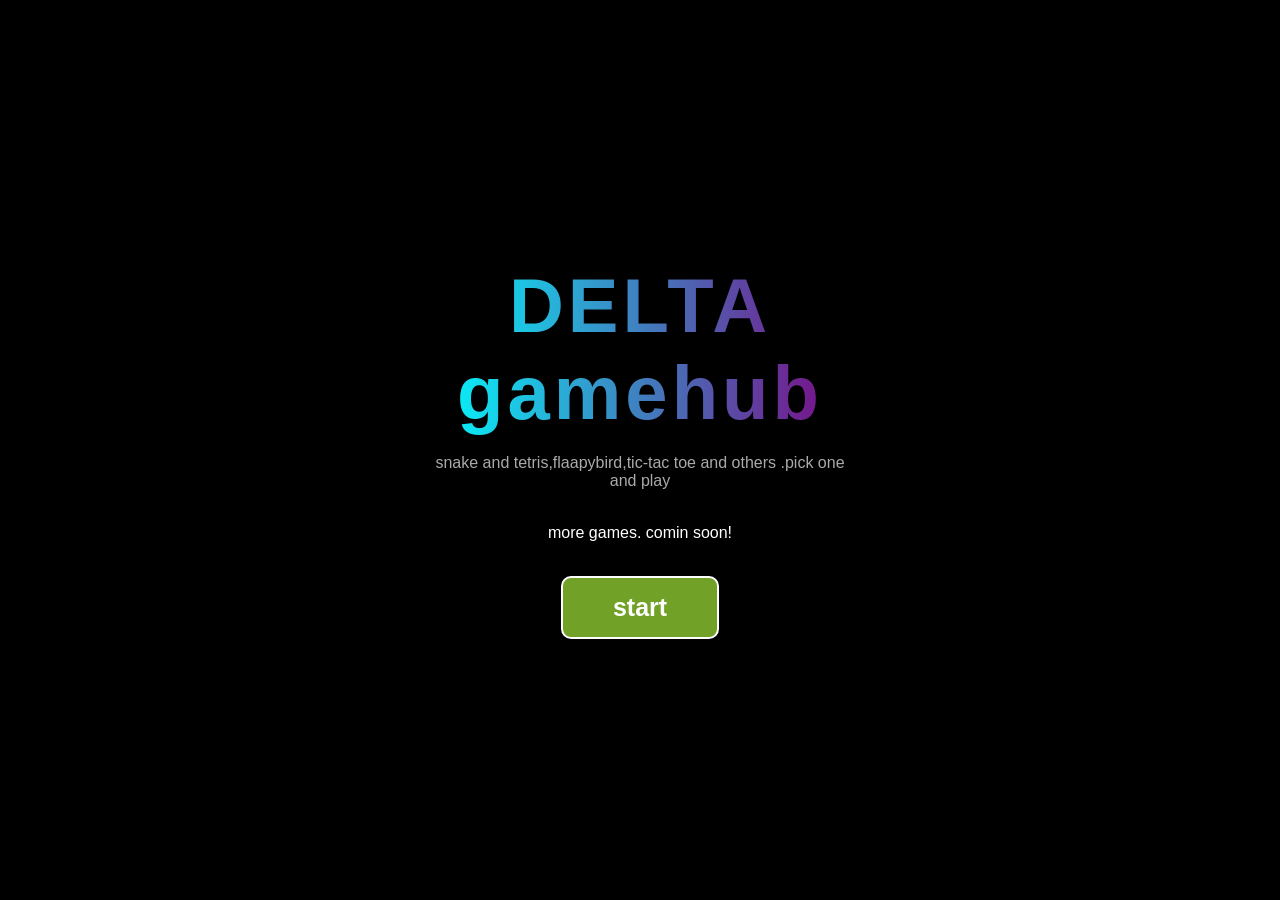
<file: index.html>
<!DOCTYPE html>
<html>
    <head>
        <meta charset="utf-8">
        <meta name="viewport" content="width=device-width,initial-scale=1">
        <link rel="stylesheet" href="Hub.css">
        <title>DELTA game hub</title>
    </head>
    <body>
        <section id="landing" class="screen">
            <h1>DELTA gamehub</h1>
            <p class="tagline"> snake and tetris,flaapybird,tic-tac toe and others .pick one and play</p>
            <p>more games. comin soon!</p>
            <button id="startBtn" class="primary big">start</button>
        </section>

        <section id="games" class="screen" hidden>
            <h2>choose a game</h2>
            <div class="cards">
                <button class="card" data-game="snake"><span class="icon">&#128013;</span>snake</button>
                <button class="card" data-game="tetris"><span class="icon">&#129521;</span>tetris</button>
                <button class="card" data-game="flappy"><span class="icon">&#128038;</span>flappy bird</button>
                <button class="card" data-game="tic"><span class="icon">&#10060;</span>tic-tac toe</button>
                <button class="card" data-game="connect4"><span class="icon">&#128308;</span>connect 4</button>
            </div>
            <button id="backToLanding" class="link">&larr;back</button>
        </section>
        <section id="menu" class="screen" hidden>
            <h2 id="menuTitle"></h2>
            <div class="options">
                <button data-action="level">level</button>
                <button data-action="play" class="primary">play</button>
                <button data-action="score">Highscore</button>
                <button data-action="help">help</button>
            </div>
            <P id="levelInfo" class="tagline"></P>
            <div id="panel-level" class="panel" hidden>
                <p>pick a level:</p>
                <div id="levelButtons"></div>
            </div>
            <div id="panel-score" class="panel" hidden>
            <ul id="scoreList"></ul>
            <p class="note">
                Highscores are saved only on the browser caache only so they are not permanent.
                if u clear teh broweser data or u opened it in a private window say good bye to your highscores.
            </p></div>

            <div id="panel-help" class="panel"  hidden>
                <div id="helpText"></div>
            </div>
            <button id="backToGames" class="link">&larr;Games</button>
        </section>
        <script src="shared.js"></script>
        <script src="Hub.js"></script>
    </body>
</html>
</file>
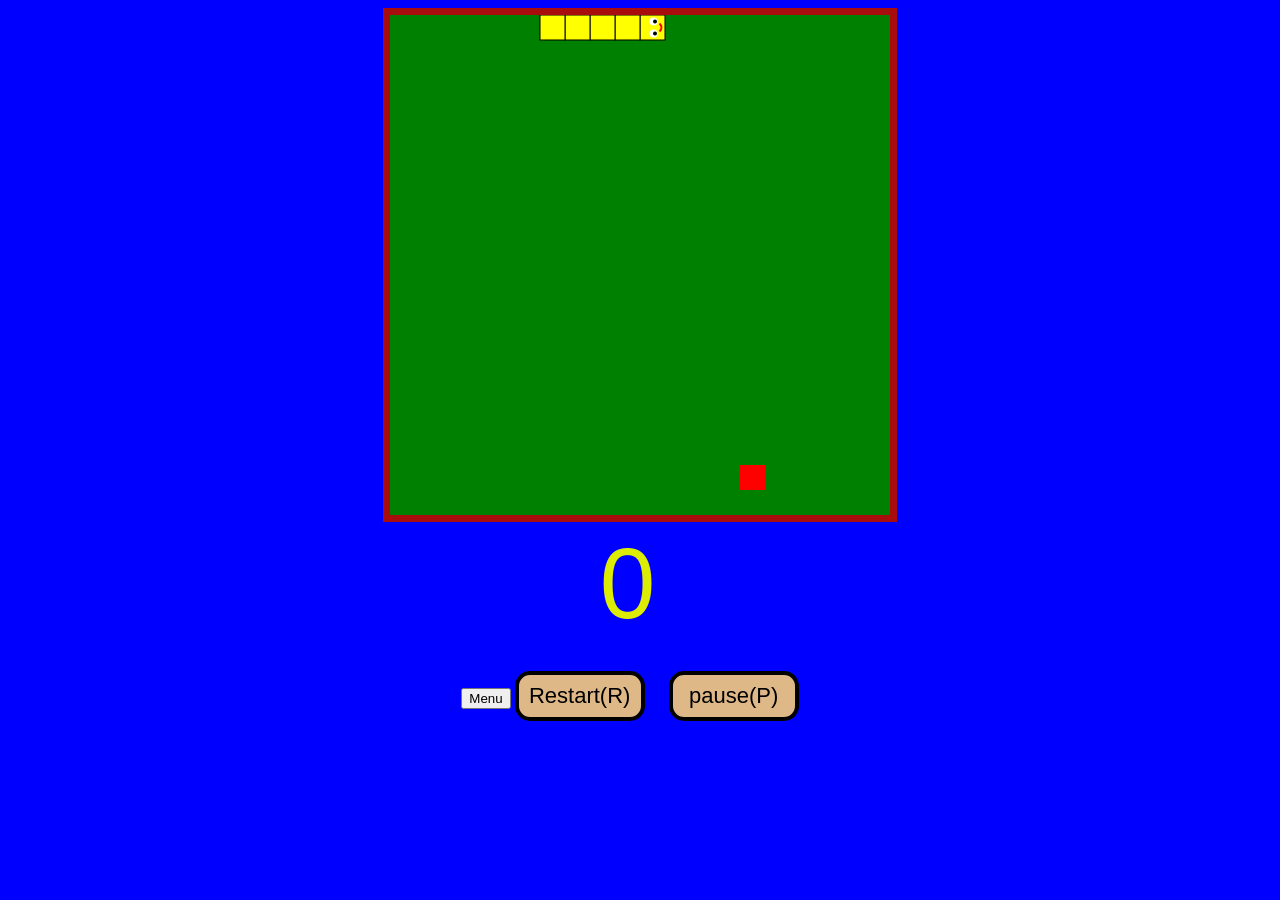
<file: snake.html>
<!DOCTYPE html>
<html lang="en">
    <head>
        <meta name="viewport" content="width=device-width,initial-scale=1">
        <link rel="stylesheet" href="snake.css">
        <title>
             snake
        </title>
    </head>
    <body>
        <div id="gameContainer">
            <canvas id="gameboard" width="500" height="500" ></canvas>
                <div id="score">0</div>
                <button onclick="location.href='index.html#snake'">Menu</button>
                <button id="resetsc"> Restart(R) </button>
                <button id="pausebtn">pause(P)</button>
                <div id="dpad">
                    <button class="dir" data-key="38">▲ </button>
                    <button class="dir" data-key="37">◀</button>
                    <button class="dir" data-key="40">▼</button>
                    <button class="dir" data-key="39">▶</button>
                </div>
        </div> 
        <script src="shared.js"></script>
        <script src="snake.js"></script>
    </body>
</html>
</file>
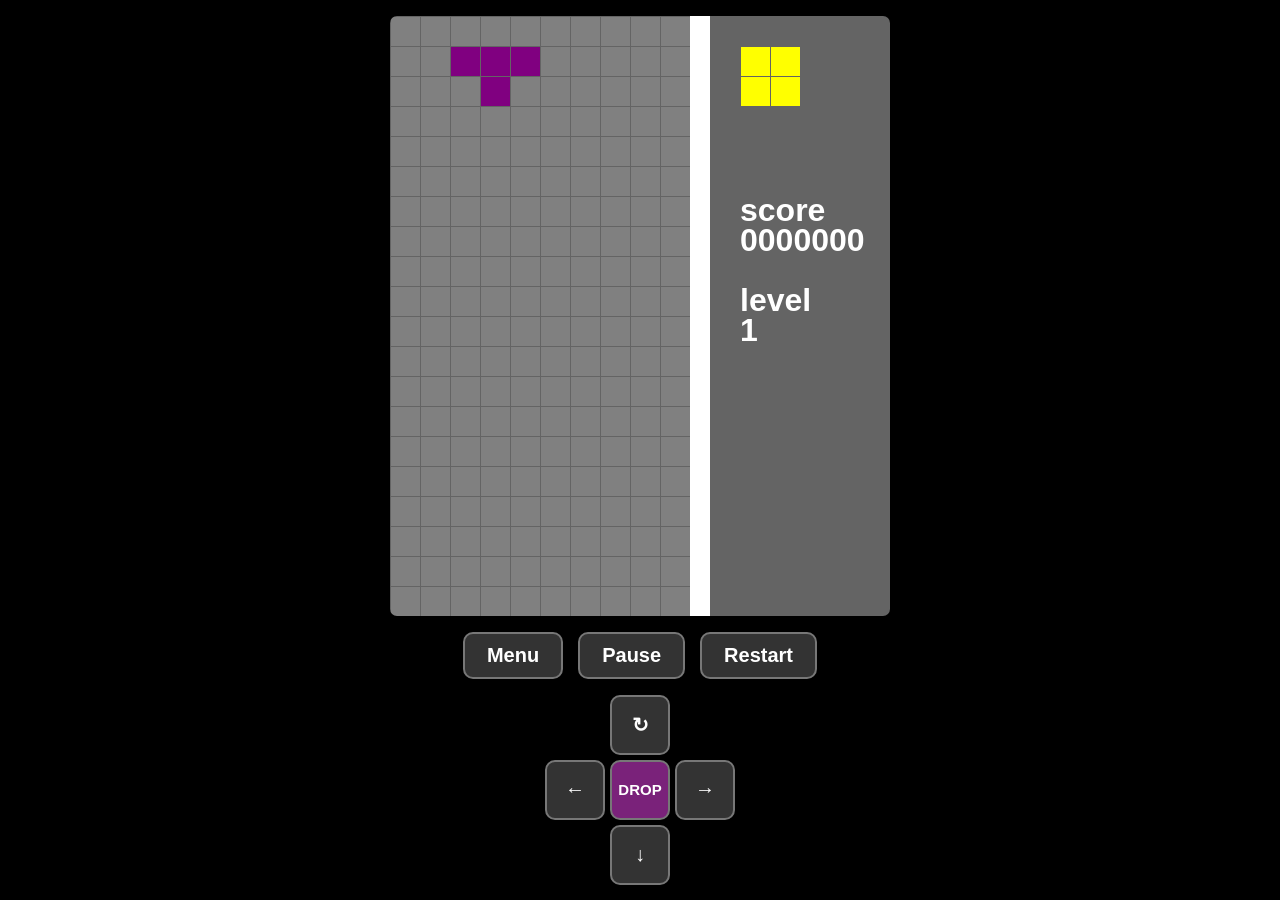
<file: tetris.html>
<!DOCTYPE html>
<html>
    <head>
        <meta name="viewport" content="width=device-width,initial-scale=1,
        maximum-scale=1,user-scalable=no">
        <link rel="stylesheet" href="tetris.css">
        <title>
            tetris
        </title>
    </head>
    <body>
        <canvas id="game"></canvas>
        <div id="buttons">
            <button onclick="location.href='index.html#tetris'">Menu</button>
            <button id="pauseBtn">Pause</button>
            <button id="restartBtn">Restart</button>
        </div>
        <div id="dpad">
            <button class="up" data-input="rotate">&#8635;</button>
            <button class="left" data-input="moveLeft">&larr;</button>
            <button class="mid" data-input="hardDrop">DROP</button>
            <button class="right" data-input="moveRight">&rarr;</button>
            <button class="down" data-input="moveDown">&darr;</button>
        </div>
        <script src="shared.js"></script>
        <script src="tetris.js"></script>
    </body>
</html>
</file>
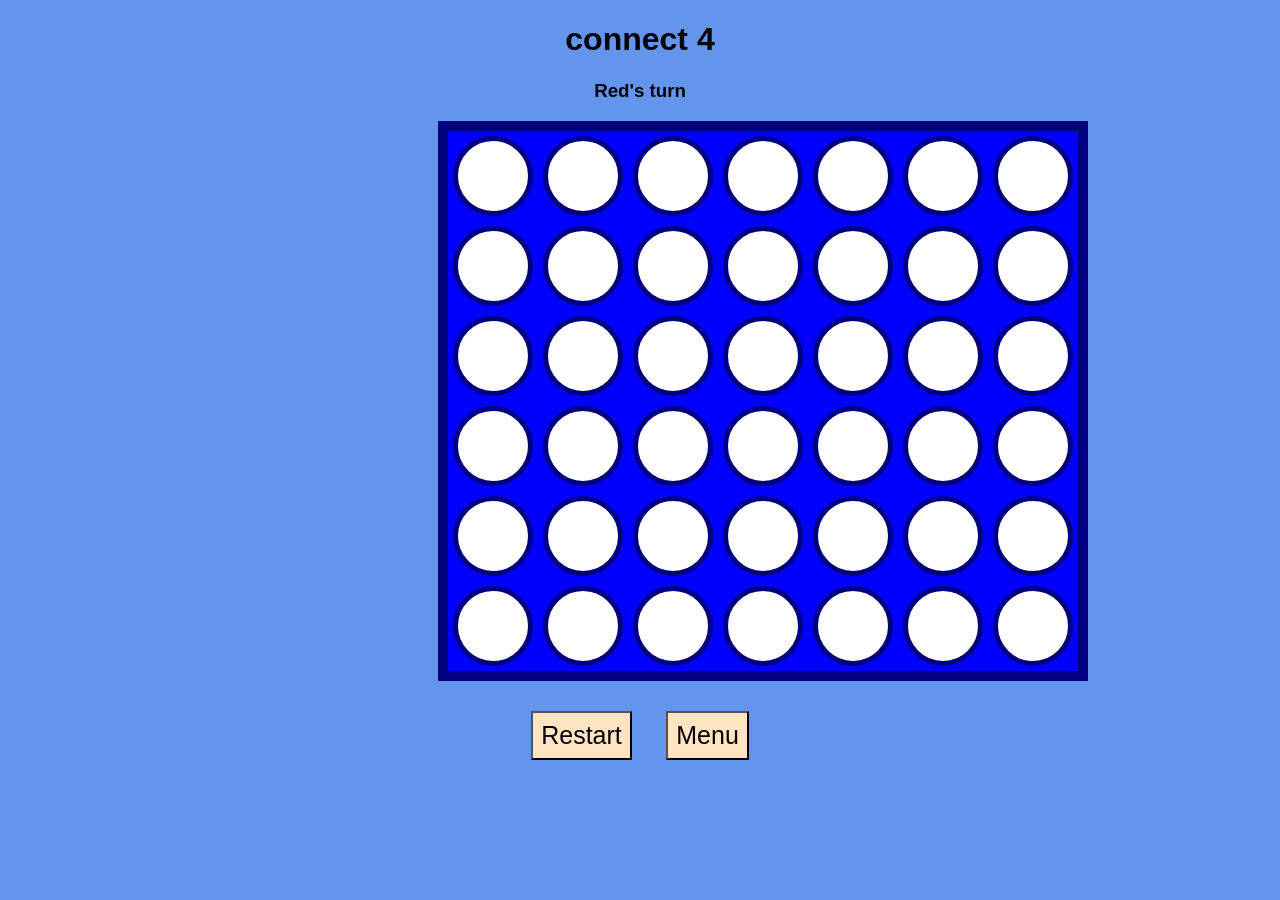
<file: connect4/conn.html>
<!DOCTYPE html>
<html lang="en">
<head>
    <meta charset="UTF-8">
    <meta name="viewport" content="width=device-width, initial-scale=1.0">
    <link rel="stylesheet" href="conn.css">
    <title>Connect 4</title>
</head>
<body>
    <h1> connect 4</h1>
    <h2 id="winner"></h2>
    <h3 id="turn"></h3>
    <div id="board"></div>
    <button id="restart" onclick="restartGame()">Restart</button>
    <button onclick="location.href='../index.html#connect4'">Menu</button>
</body>
<script src="../shared.js"></script>
<script src="conn.js"></script>
</html>
</file>
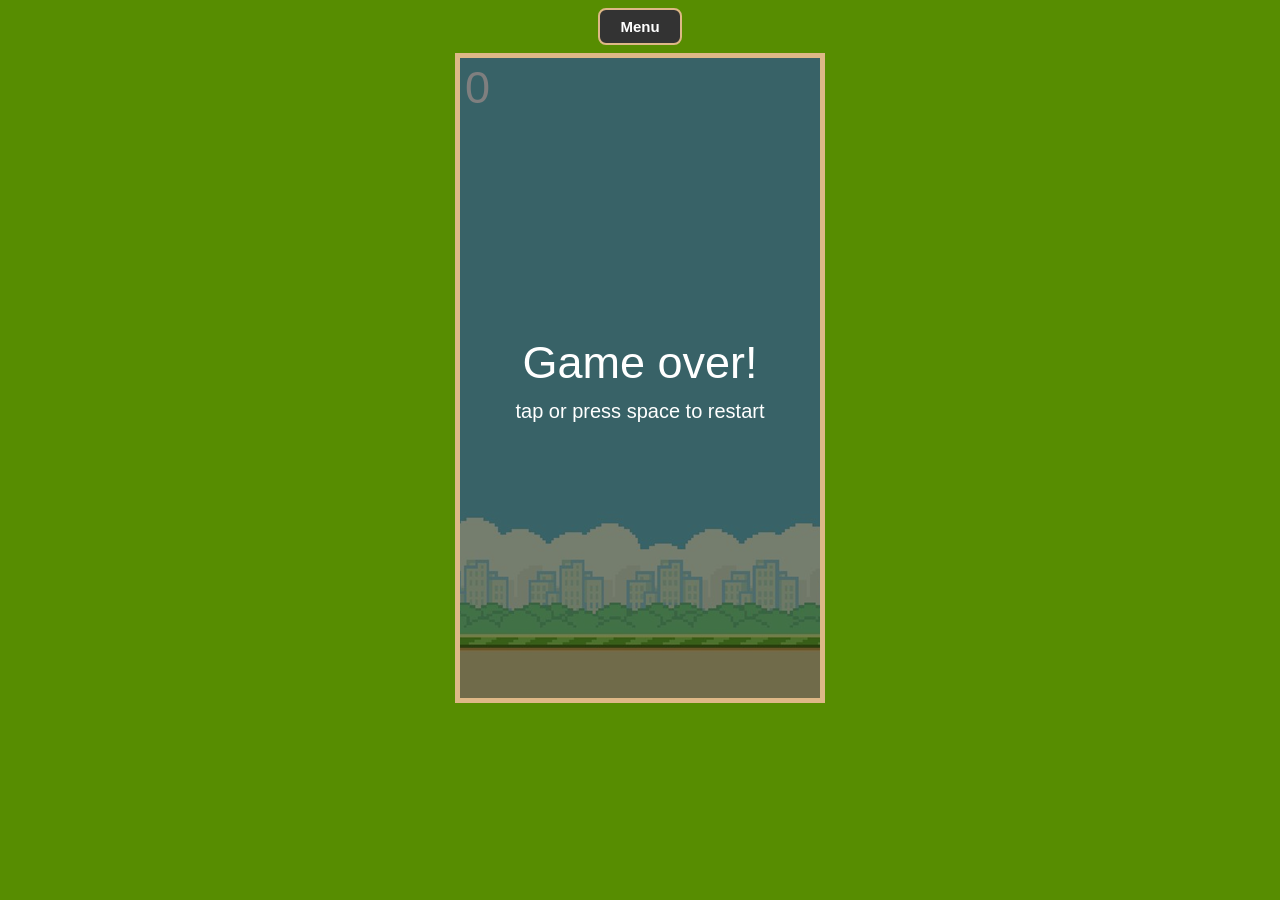
<file: flappy bird/flappy.html>
<!DOCTYPE html>
<html>
    <head>
        <meta charset="UTF-8">
        <meta name="viewport" , content="width=device-width, initial-scale=1.0">
        <title>flappy bird</title>
        <link rel="stylesheet" href="flappy.css">
    </head>
    <body>
        <button id="menuBtn" onclick="location.href='../index.html#flappy'">Menu</button>
        <canvas id="board"></canvas>
    </body>
    <script src="../shared.js"></script>
    <script src="flappy.js"></script>
</html>
</file>
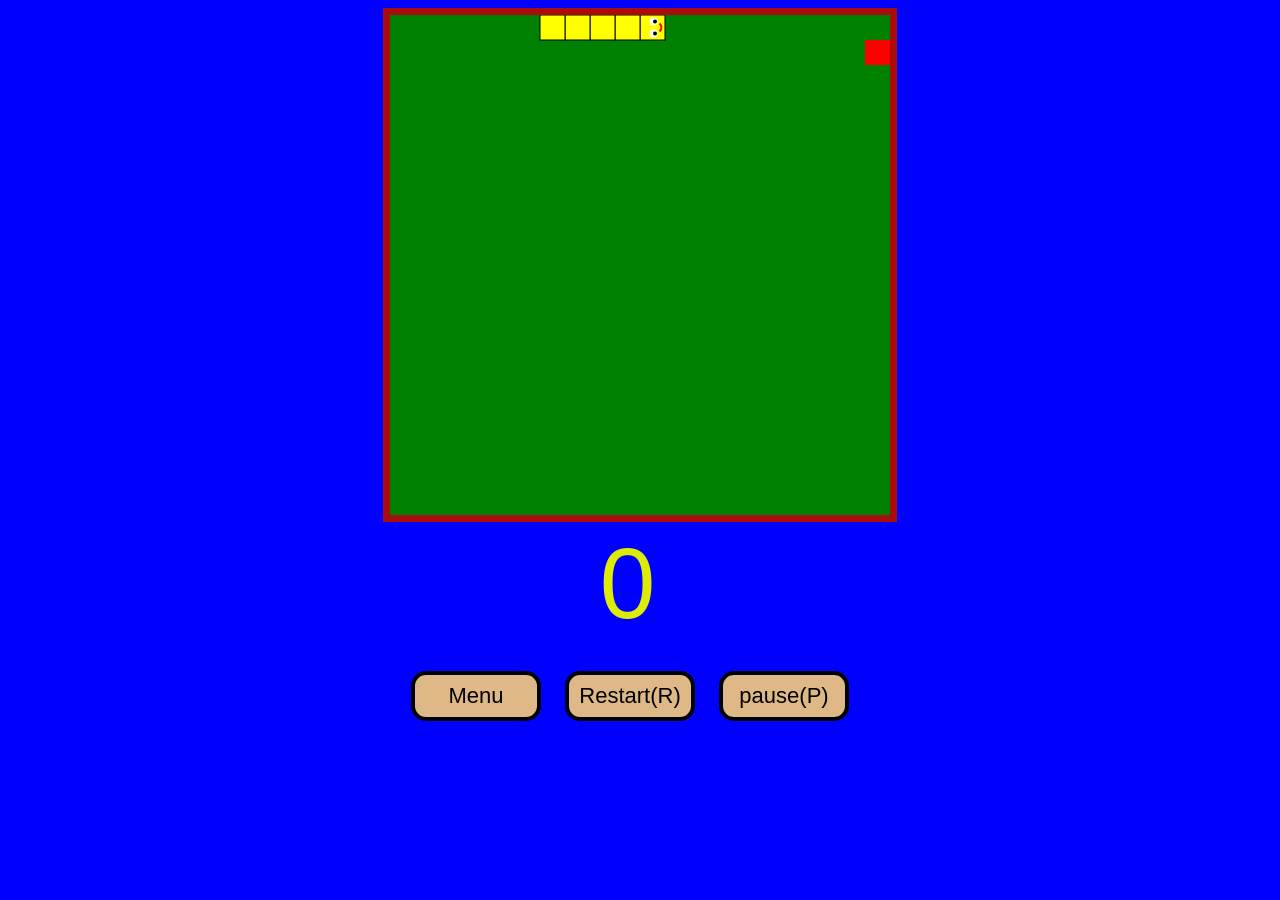
<file: snake/snake.html>
<!DOCTYPE html>
<html lang="en">
    <head>
        <meta name="viewport" content="width=device-width,initial-scale=1">
        <link rel="stylesheet" href="snake.css">
        <title>
             snake
        </title>
    </head>
    <body>
        <div id="gameContainer">
            <canvas id="gameboard" width="500" height="500" ></canvas>
                <div id="score">0</div>
                <button onclick="location.href='../index.html#snake'">Menu</button>
                <button id="resetsc"> Restart(R) </button>
                <button id="pausebtn">pause(P)</button>
                <div id="dpad">
                    <button class="dir" data-key="38">▲ </button>
                    <button class="dir" data-key="37">◀</button>
                    <button class="dir" data-key="40">▼</button>
                    <button class="dir" data-key="39">▶</button>
                </div>
        </div> 
        <script src="../shared.js"></script>
        <script src="snake.js"></script>
    </body>
</html>
</file>
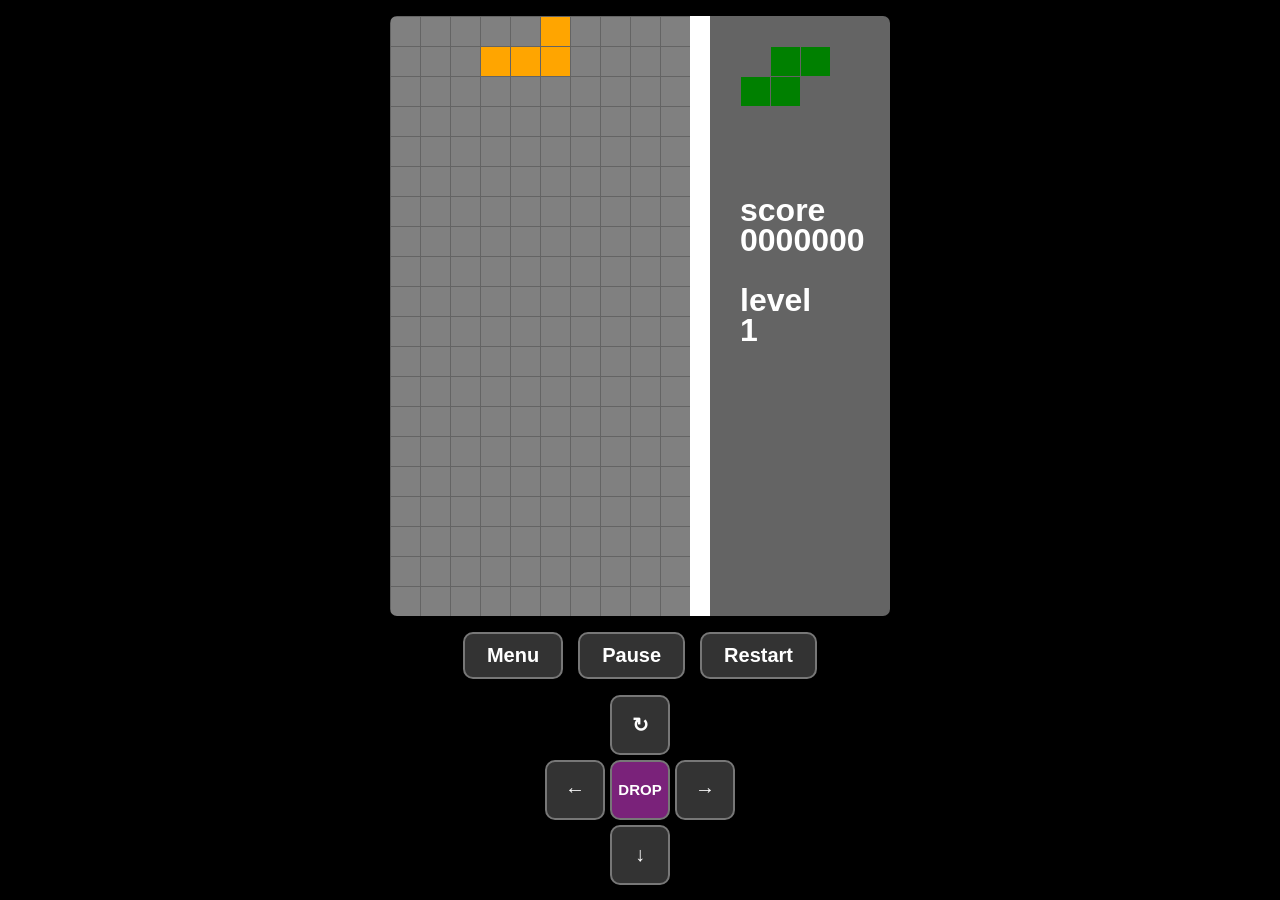
<file: tetris/tetris.html>
<!DOCTYPE html>
<html>
    <head>
        <meta name="viewport" content="width=device-width,initial-scale=1,
        maximum-scale=1,user-scalable=no">
        <link rel="stylesheet" href="tetris.css">
        <title>
            tetris
        </title>
    </head>
    <body>
        <canvas id="game"></canvas>
        <div id="buttons">
            <button onclick="location.href='../index.html#tetris'">Menu</button>
            <button id="pauseBtn">Pause</button>
            <button id="restartBtn">Restart</button>
        </div>
        <div id="dpad">
            <button class="up" data-input="rotate">&#8635;</button>
            <button class="left" data-input="moveLeft">&larr;</button>
            <button class="mid" data-input="hardDrop">DROP</button>
            <button class="right" data-input="moveRight">&rarr;</button>
            <button class="down" data-input="moveDown">&darr;</button>
        </div>
        <script src="../shared.js"></script>
        <script src="tetris.js"></script>
    </body>
</html>
</file>
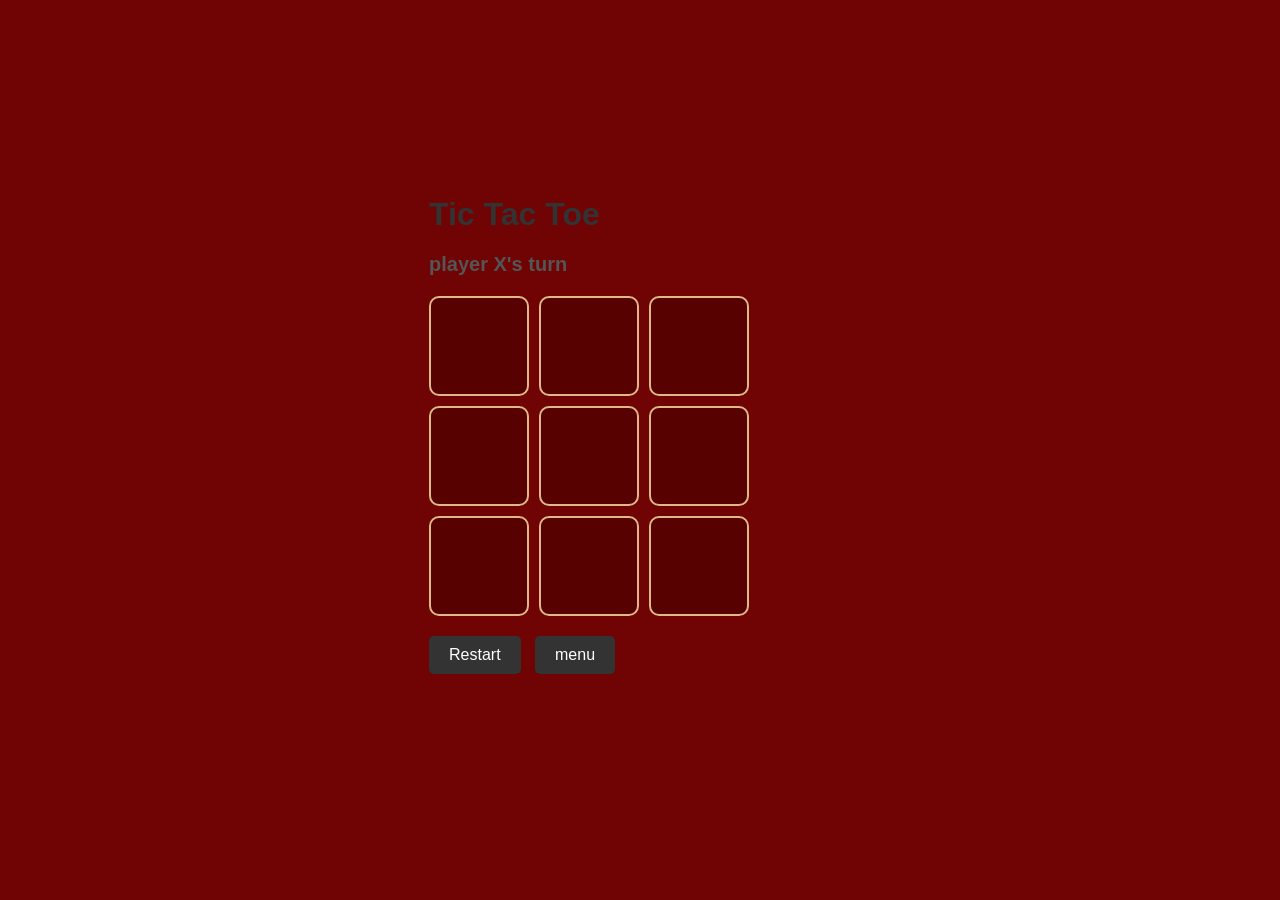
<file: tic tac toe/tic.html>
<!DOCTYPE html>
<html lang="en">
<head>
    <meta charset="UTF-8">
    <meta name="viewport" content="width=device-width, initial-scale=1.0">
    <link rel="stylesheet" href="tic.css">
    <title>Tic Tac Toe</title>
</head>
<body>
    <div class="container">
        <h1>Tic Tac Toe</h1>
        <div id="status">Player X's turn</div>
        <div id="board">
            <div class="cell" data-index="0"></div>
            <div class="cell" data-index="1"></div>
            <div class="cell" data-index="2"></div>
            <div class="cell" data-index="3"></div>
            <div class="cell" data-index="4"></div>
            <div class="cell" data-index="5"></div>
            <div class="cell" data-index="6"></div>
            <div class="cell" data-index="7"></div>
            <div class="cell" data-index="8"></div>
    </div>
    <button id="restart">Restart</button>
    <button id="menuBtn" onclick="location.href='../index.html#tic'">menu</button>
    </div>
    <script src="../shared.js"></script>
    <script src="tic.js"></script>
</body>
</html>
</file>
<file: Hub.css>
[hidden]{
    display:none !important;
}

html,body{
    margin:0;
    padding:0;
}
body{
    min-height:100vh;
    display: flex;
    align-items: center;
    justify-content: center;
    background-color: black;
    color:white;
    font-family:Arial, Helvetica, sans-serif;
    text-align:center;
}
.screen{
    display: flex;
    flex-direction: column;
    align-items: center;
    gap: 18px;
    width:100%;
    max-width: 480px;
    padding: 24px 20px;
    box-sizing: border-box;
}
h1{
    margin: 0;
    font-size: clamp(42px,12vw,76px);
    letter-spacing: 4px;
    background-image: linear-gradient(90deg,aqua,purple);
    -webkit-background-clip: text;
    background-clip: text;
    -webkit-text-fill-color: transparent ;
    color:transparent
}
h2{
    margin:0;
    font-size: 30px;
}
.tagline{
    margin: 0;
    color: #aaa;
}

button{
    font-size: 20px;
    font-weight: bold;
    color: white;
    background-color: #333;
    border:2px solid #777;
    border-radius: 10px;
    padding: 12px 12px;
    cursor: pointer;
    user-select: none;
    -webkit-user-select: none;
    -webkit-tap-highlight-color: transparent;
    touch-action: manipulation;
}

button:hover{
    background: #444;
}
button:active{
    background-color: #676;
}
button.primary{
    background-color: #71a227;
    border-color:white;
}
button.primary:hover{
    background-color: goldenrod;
}
button.big{
    font-size: 25px;
    padding: 15px 50px;
}
button.link{
    background: none;
    border:none;
    color: #aaa;
    font-size: 16px;
}
.cards{
    display: grid;
    grid-template-columns: 1fr 1fr;
    gap: 15px;
    width:100%;
}
.card{
    flex: 1;
    display: flex;
    flex-direction: column;
    align-items: center;
    gap: 10px;
    padding:28px 10px;
    font-size:24px ;
}
.card .icon{font-size: 56px;}
.card:last-child:nth-child(odd){
    grid-column: 1 / -1;
}
.options{
    display: grid;
    grid-template-columns: 1fr 1fr;
    gap: 15px;
    width: 100%;
}
.panel{
    width:100%;
    box-sizing: border-box;
    background:#111;
    border:1px solid #333;
    border-radius:12px;
    padding:14px 16px;
    text-align: left
}
.panel p{
    margin:8px 0;
    line-height:1.4;
}

#levelButtons{
    display: flex;
    flex-wrap: wrap;
    gap:8px;
    justify-content: center;
}
button.lvl{
    min-width:55px;
    padding: 10px 15px;
    font-size:18px
}
button.lvl.selected{
    background-color: gold;
    border-color: white;
}
#scoreList li{
    display:flex;
    justify-content: space-between;
    padding: 6px 4px;
    border-bottom : 1px solid #333;
}
.note{
    color:#aaa;
    font-size: 15px;
}
</file>
<file: snake.css>
body{
    background-color: blue;
}
#gameboard{
    box-sizing: border-box;
    max-width: 100%;
    height: auto;
    touch-action: none;
    border: 7px solid rgb(168, 12, 12);
    background-color: yellow;
}
#dpad{
    display: none;
    grid-template-areas: 
    ". up ."
    "left down right";
    gap: 10px;
    justify-content:center;
    margin-top: 20px;
}
#dpad .dir{
    width: 80px;
    height: 80px;
    font-size: 32px;
    border: 5px solid ;
    border-radius: 15px;
    background-color: burlywood ;
    touch-action: manipulation;
    user-select: none;
}
#dpad.dir[data-key="38"]{grid-area: up;}
#dpad.dir[data-key="37"]{grid-area: left;}
#dpad.dir[data-key="40"]{grid-area: down;}
#dpad.dir[data-key="39"]{grid-area: right;}
#gameContainer{
    text-align: center;
    color: rgb(221, 236, 4);
}
#score{
    font-family: "arial", cursive;
    font-size: 100px;
    margin-left: -25px;
    margin-bottom: 30px;
}

#resetsc,#pausebtn{
    background-color: burlywood;
    font-family: Arial, Helvetica, sans-serif;
    margin-right: 20px;
    font-size: 22px;
    width: 130px;
    height: 50px;
    border: 4px solid;
    border-radius: 15px;
    cursor: pointer;
}
@media (hover:none) and (pointer:coarse ){
    #dpad{display: grid;}
}
@media (max-Width:600px){
 #score{font-size: 60px;margin-left:0; margin-bottom:10px ;}
}
</file>
<file: tetris.css>
html,
body{
    width: 100%;
    min-height: 100vh;
    flex-direction:column;
    gap:16px;
    margin: 0;
    padding:0;
}

body{
    display: flex;
    align-items: center;
    justify-content: center;
    background-color: black ;   
}
canvas{
    display:block;
    border: 0 0 0 10px solid white;
    border-radius: 7px;
    width:min(500px,calc(100vw-60px),calc((100vh-300px)*5/6));
    height: auto;
}
#buttons{display: flex; gap: 15px;}
button{
    font-size: 20px;
    font-weight: bold;
    color: white;
    background-color: #333;
    border:2px solid #777; border-radius: 10px;
    user-select:none;
    -webkit-user-select: none;
    touch-action: manipulation;
}
button:active{background-color: #676;}
#buttons button{padding: 10px 22px;}

#dpad{
    display: grid;
    grid-template-columns: repeat(3,60px);
    grid-template-rows: repeat(3,60px);
    gap: 5px;
}
#dpad .up{grid-column: 2; grid-row: 1;}
#dpad .left{grid-column: 1; grid-row: 2;}
#dpad .mid{grid-column: 2; grid-row: 2; font-size: 15px;background-color: #7a227a;}
#dpad .right{grid-column: 3; grid-row: 2;}
#dpad .down{grid-column: 2; grid-row: 3;}
</file>
<file: connect4/conn.css>
:root{
    --slot:min(90px,calc((100vw - 60px)/7));
}
body{
    font-family:Arial, Helvetica, sans-serif;
    text-align: center;
    background-color: cornflowerblue;
}
button{
    font-size: 25px;
    background-color: bisque;
    padding: 8px;
    margin: 15px;
}
#board{
    position: relative;
    height:calc(var(--slot)*6);
    width:calc(var(--slot)*7);
    background-color: blue;
    border:10px solid navy;
    margin: calc(var(--slot) s+ 10px) auto 0;
    margin-left: 34%;
    margin-bottom: 15px;
    display: flex;
    flex-wrap: wrap;
    touch-action: none;
    user-select: none;
}
.title{
    height: calc(var(--slot) - 20px);
    width: calc(var(--slot) - 20px);
    margin: 5px;
    background-color: white;
    border-radius: 50%;
    border: 5px solid navy;
}
#drop-disc{
    position: absolute;
    top: calc(var(--slot)*-1-5px);
    left:0;
    width: calc(var(--slot) - 20px);
    height: calc(var(--slot) - 20px);
    border: 5px solid navy;
    border-radius: 50%;
    display: none;
    z-index: 5;
    transition: left 0.08s ease-out;
}
.red-piece{
    background-color: red;
}
.yellow-piece{
    background-color: yellow;
}
#win-line{
    position: absolute;
    height: 10px;
    background-color: green;
    border: 2px solid darkgreen;
    border-radius: 5px;
    transform-origin: 0 50%;
    z-index: 10;
    pointer-events: none;
}
</file>
<file: flappy bird/flappy.css>
body{
    font-family: Arial, Helvetica, sans-serif;
    text-align: center;
    background-color: rgb(87, 141, 1);
}

#board{
    background-image: url("flappybirdbg.png");
    border: 5px solid burlywood;
    touch-action: none;
}
#menuBtn{
    display: block;
    margin: 8px auto;
    padding: 8px 20px;
    font-size: 15px;
    font-weight: bold;
    color: white;
    background-color: #333;
    border: 2px solid burlywood;
    border: 2px solid burlywood;
    border-radius: 8px;
    cursor: pointer;
}
</file>
<file: snake/snake.css>
body{
    background-color: blue;
}
#gameboard{
    box-sizing: border-box;
    max-width: 100%;
    height: auto;
    touch-action: none;
    border: 7px solid rgb(168, 12, 12);
    background-color: yellow;
}
#dpad{
    display: none;
    grid-template-areas: 
    ". up ."
    "left down right";
    gap: 10px;
    justify-content:center;
    margin-top: 20px;
}
#dpad .dir{
    width: 80px;
    height: 80px;
    font-size: 32px;
    border: 5px solid ;
    border-radius: 15px;
    background-color: burlywood ;
    touch-action: manipulation;
    user-select: none;
}
#dpad.dir[data-key="38"]{grid-area: up;}
#dpad.dir[data-key="37"]{grid-area: left;}
#dpad.dir[data-key="40"]{grid-area: down;}
#dpad.dir[data-key="39"]{grid-area: right;}
#gameContainer{
    text-align: center;
    color: rgb(221, 236, 4);
}
#score{
    font-family: "arial", cursive;
    font-size: 100px;
    margin-left: -25px;
    margin-bottom: 30px;
}

button{
    background-color: burlywood;
    font-family: Arial, Helvetica, sans-serif;
    margin-right: 20px;
    font-size: 22px;
    width: 130px;
    height: 50px;
    border: 4px solid;
    border-radius: 15px;
    cursor: pointer;
}
@media (hover:none) and (pointer:coarse ){
    #dpad{display: grid;}
}
@media (max-Width:600px){
 #score{font-size: 60px;margin-left:0; margin-bottom:10px ;}
}
</file>
<file: tetris/tetris.css>
html,
body{
    width: 100%;
    min-height: 100vh;
    flex-direction:column;
    gap:16px;
    margin: 0;
    padding:0;
}

body{
    display: flex;
    align-items: center;
    justify-content: center;
    background-color: black ;   
}
canvas{
    display:block;
    border: 0 0 0 10px solid white;
    border-radius: 7px;
    width:min(500px,calc(100vw-60px),calc((100vh-300px)*5/6));
    height: auto;
}
#buttons{display: flex; gap: 15px;}
button{
    font-size: 20px;
    font-weight: bold;
    color: white;
    background-color: #333;
    border:2px solid #777; border-radius: 10px;
    user-select:none;
    -webkit-user-select: none;
    touch-action: manipulation;
}
button:active{background-color: #676;}
#buttons button{padding: 10px 22px;}

#dpad{
    display: grid;
    grid-template-columns: repeat(3,60px);
    grid-template-rows: repeat(3,60px);
    gap: 5px;
}
#dpad .up{grid-column: 2; grid-row: 1;}
#dpad .left{grid-column: 1; grid-row: 2;}
#dpad .mid{grid-column: 2; grid-row: 2; font-size: 15px;background-color: #7a227a;}
#dpad .right{grid-column: 3; grid-row: 2;}
#dpad .down{grid-column: 2; grid-row: 3;}
</file>
<file: tic tac toe/tic.css>
body{
    font-family: Arial, Helvetica, sans-serif;
    background-color: rgb(112, 4, 4);
    display: flex;
    justify-content: center;
    align-items: center;
    height: 100vh;
    margin: 0;
}
.container{
    align-items: center;
    height: 550px;
    width: 550px;
    margin-left: 10%;
}
h1{
    color: #333;
    margin-bottom: 20px;
}
#status{
    margin-bottom: 20px;
    font-size: 20px;
    color: #555;
    font-weight: bold;
}
#board{
    display: grid;
    grid-template-columns: repeat(3, 100px);
    grid-template-rows: repeat(3, 100px);
    gap: 10px;
    margin-bottom: 20px;
}
.cell{
    background-color: #580101;
    border: 2px solid burlywood;
    font-weight: bold;
    color: rgb(85, 79, 79);
    display: flex;
    font-size: 2rem;
    justify-content: center;
    align-items: center;
    font-size: 48px;
    cursor: pointer;
    border-radius: 10px;
    transition: background-color 0.3s ease;
}
.cell:hover{
    background-color: #ff0000;
}
.cell .X{
    color: blue;
}
.cell .O{
    color: red;
}
#restart,#menuBtn{
    padding: 10px 20px;
    font-size: 1rem;
    background-color: #333;
    color: white;
    border: none;
    border-radius: 5px;
    cursor: pointer;
}
#menuBtn{
    margin-left: 10px;
}
.cell.win{
    position: relative;
    back-ground-color: #00ff00;
}
.cell.win::after{
    content: '';
    position: absolute;
    width: 100%;
    height: 5px;
    left: 0;
    top: 50%;
    transform: translateY(-50%) scaleX(0);
    transform-origin: left;
    transition: transform 0.5s ease-out;
    z-index: 10;
}
.cell.win.X::after {
    background-color: green;
    transform: translateY(-50%) scaleX(1);
}
.cell.win.O::after {
    background-color: rgb(4, 112, 116);
    transform: translateY(-50%) scaleX(1);
}
</file>
